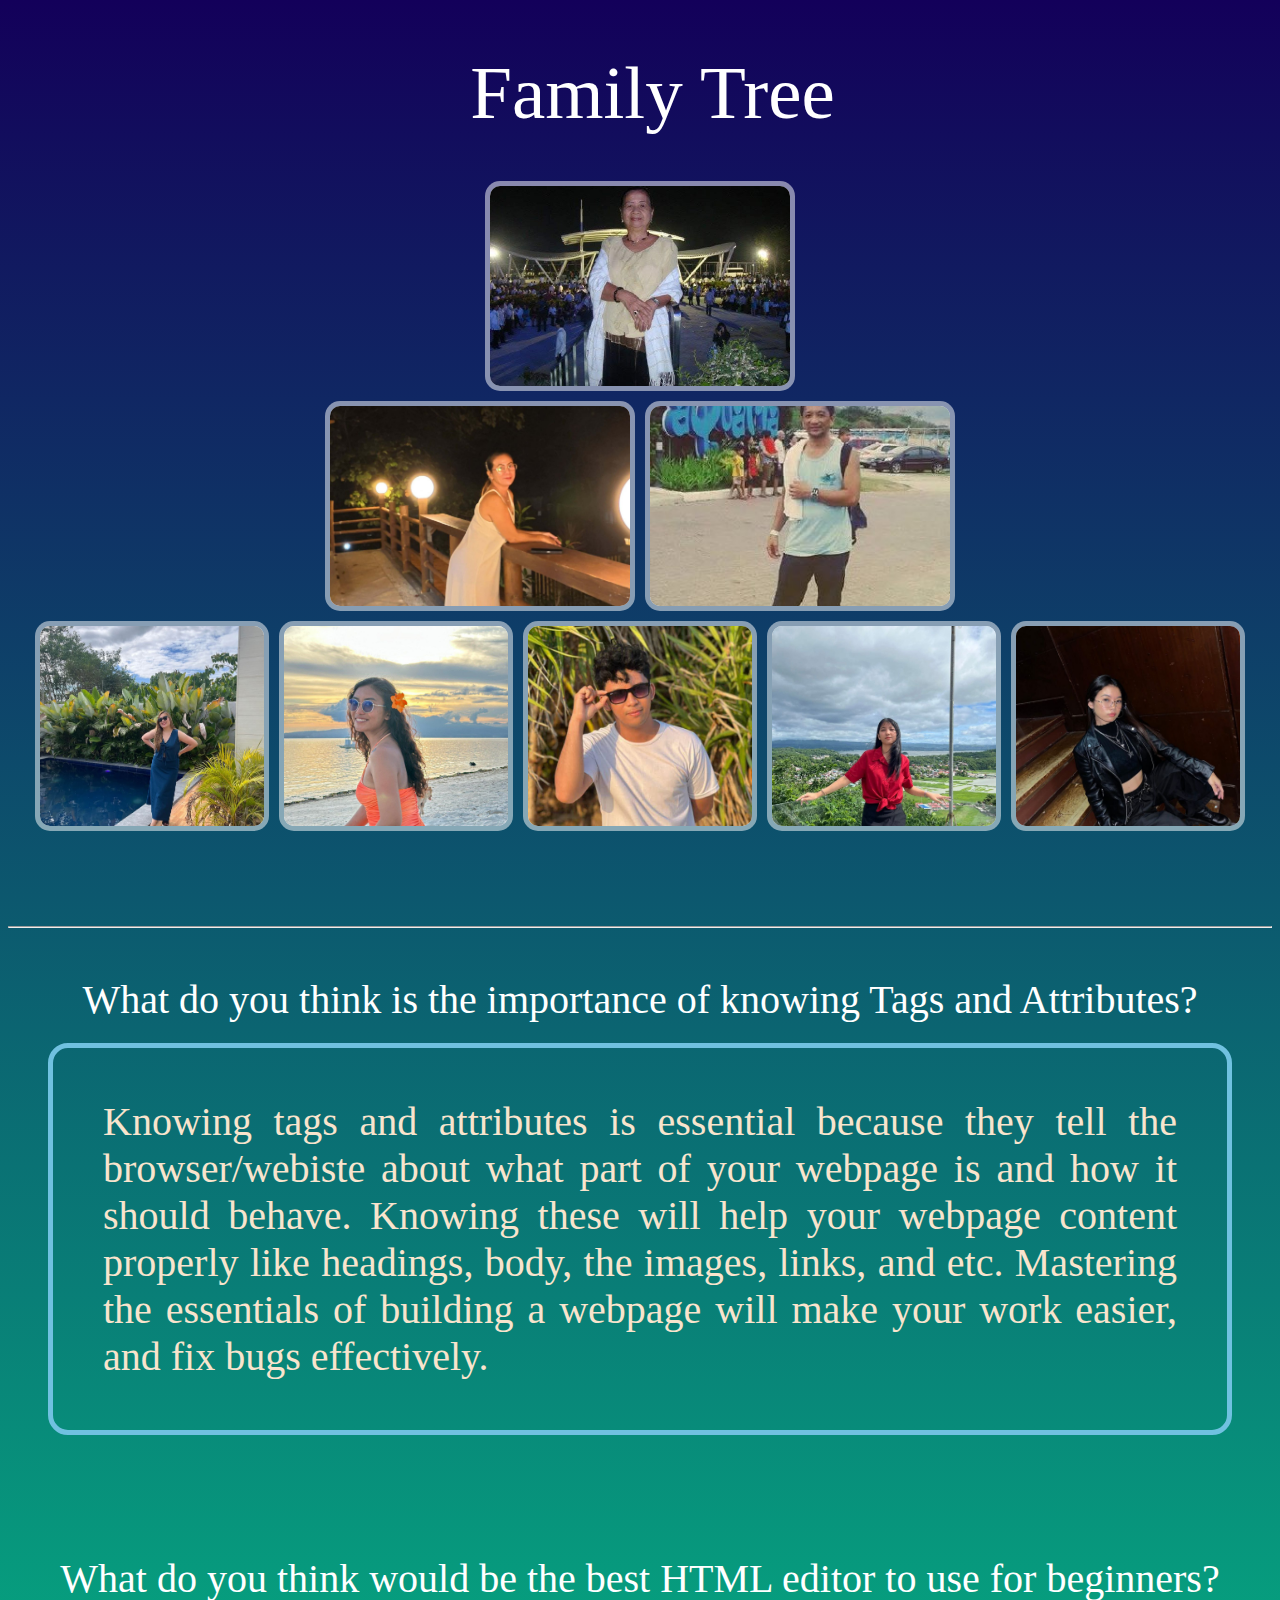
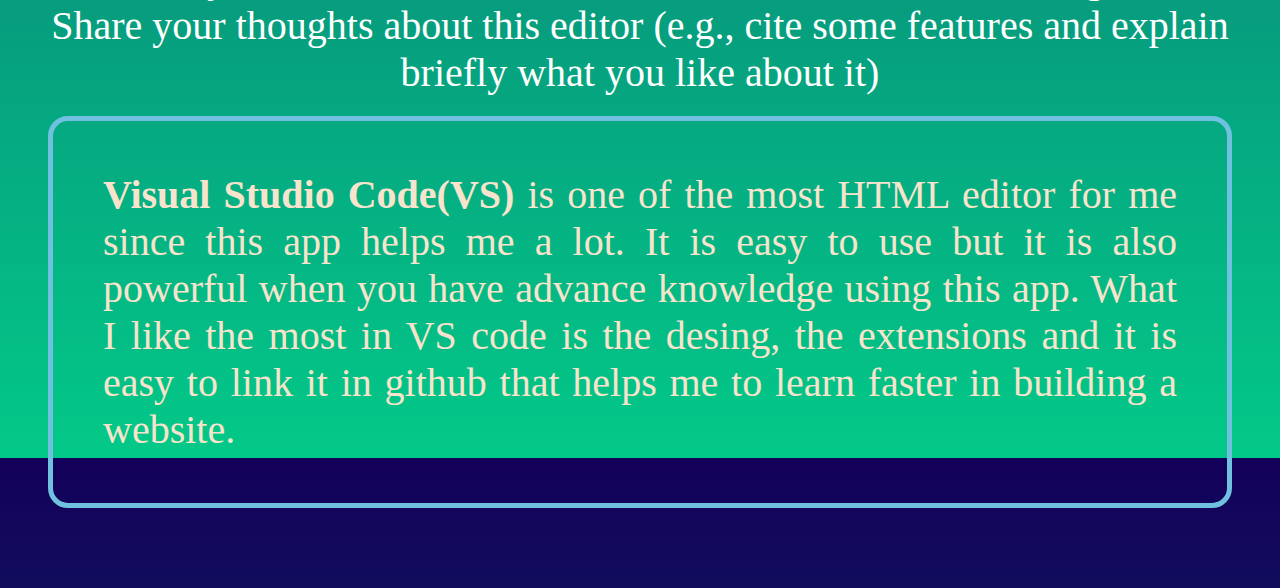
<file: index.html>
<!DOCTYPE html>
<html lang="en">
<head>
  <meta charset="UTF-8">
  <meta name="viewport" content="width=device-width, initial-scale=1.0">
  <title>Prog7</title>

  <link rel="stylesheet" href="family.css">

  <link rel="preconnect" href="https://fonts.googleapis.com">
  <link rel="preconnect" href="https://fonts.gstatic.com" crossorigin>
  <link href="https://fonts.googleapis.com/css2?family=Roboto:ital,wght@0,100..900;1,100..900&display=swap" rel="stylesheet">

</head>
<body>

<div class="family-Tree">Family Tree</div>


  <div class="top">
    <div class="card">
          <img src="img/grandmother.jpg">
            <div class="content">
              <header class="card-title">Corazon Esguerra</header>
              <p class="card-description"> Relationship : Grandmother <br> Age:80 
                <p class="info">She likes to sleep and eat all the time because she is sick. <strong>She is my real life mama coco </strong> because she raised me up since birth.
                </p>
              </p>
            </div>
      </div>  
    </div>
  

  <div class="header"> 
      <div class="card">
        <img src="img/mother.jpg" alt="">
          <div class="content">
            <header class="card-title">Rose Ching</header>
            <p class="card-description"> Relationship: Mother <br> Age:54 </p>
            <p class="info">My mother love us so much even though she live at San Juan City. She always 
              make sure that we are safe here because we are living in different place.
            </p>
          </div>
      </div>
        
      <div class="card">
          <img src="img/father.jpg">
            <div class="content">
              <header class="card-title">Carlos Esguerra JR.</header>
              <p class="card-description"> Relationship: Father <br> Age:57</p>
            <p class="info">My father is living at Caloocan City due to his work. He always give us allowance every week 
              to make sure we have money for personal daily expenses.
              </p>
            </div>
      </div>
      

  </div>
    
    <!-- child -->

<div class="childrens">
  <div class="card-child">
      <div class="card">
        <img src="img/1st-child.jpg" alt="">
          <div class="content">
            <header class="card-title">Akiko Kitazawa</Header>
            <p class="card-description"> Relationship: Sister <br> Age:31</p>
             <p class="info">She is my half sister ( mother side ). She is a half japanese and only child. She literally consdire 
              us as her siblings and do the older sibling things for us. She is with my mother at San Juan City.
              </p>
          </div>
      </div>
    
      <div class="card">
        <img src="img/2nd-child.jpg" alt="">
          <div class="content">
            <header class="card-title">Aiko Esguerra</header>
            <p class="card-description"> Relationship: Sister <br> Age:29</p>
             <p class="info"> She is the original first child on my father. She live with us and she is the one who
                pays our grocery and bills in our house. She works as a Virtual Assistant in differnt country.
              </p>
          </div>
      </div>

      <div class="card">
        <img src="img/4th-child.jpg" alt="">
          <div class="content">
            <header class="card-title">Charles Justine Esguerra</header>
            <p class="card-description"> Relationship: Brother <br> Age:23</p>
             <p class="info">He is my one and only older brother that also live at San Juan City with my Sister Aki and Mother. 
              He is a working student (PUP San Juan and working at MCDonalds).
              </p>
          </div>
      </div>

      <div class="card">
        <img src="img/3rd-child.jpg" alt="">
          <div class="content">
            <header class="card-title">Mikko Esguerra</header>
            <p class="card-description"> Relationship: Sister <br> Age: 22</p>
             <p class="info">She is considering herself as the most beautiful among the siblings. 
              She is an architecture student and also the most diligent when it comes to study.
              </p>
          </div>
      </div>
      
      <div class="card">
        <img src="img/5th-child.jpg" alt="">
          <div class="content">
            <header class="card-title">Eva Corazon Esguerra</header>
            <p class="card-description"> Relationship: Sister <Br> Age:21</p>
               <p class="info">The most talented among the siblings(Dancer). She live at Cavite with my auntie since birth but it doesn't effect
                the relationship/closeness to us.
              </p>
          </div>
      </div>

  </div>
</div>
  
  <hr class="Question-section">

  <div class="Question">
    What do you think is the importance of knowing Tags and Attributes?
    <br>
    <p class="answer">Knowing tags and attributes is essential because they tell the browser/webiste about what part of your webpage
      is and how it should behave. Knowing these will help your webpage content properly like headings, body, the images, links, and etc. 
      Mastering the essentials of building a webpage will make your work easier, and fix bugs effectively.
    </p>
  </div>

  <div class="Question">
    What do you think would be the best HTML editor to use for beginners? Share your thoughts about this editor (e.g., cite some features and explain briefly what you like about it)
    <br>
    <p class="answer"><strong>Visual Studio Code(VS)</strong> is one of the most HTML editor for me since this app helps me a lot. It is 
      easy to use but it is also powerful when you have advance knowledge using this app. What I like the most in VS code is the 
      desing, the extensions and it is easy to link it in github that helps me to learn faster in building a website. 
    </p>
  </div>
</body>
</html>
</file>
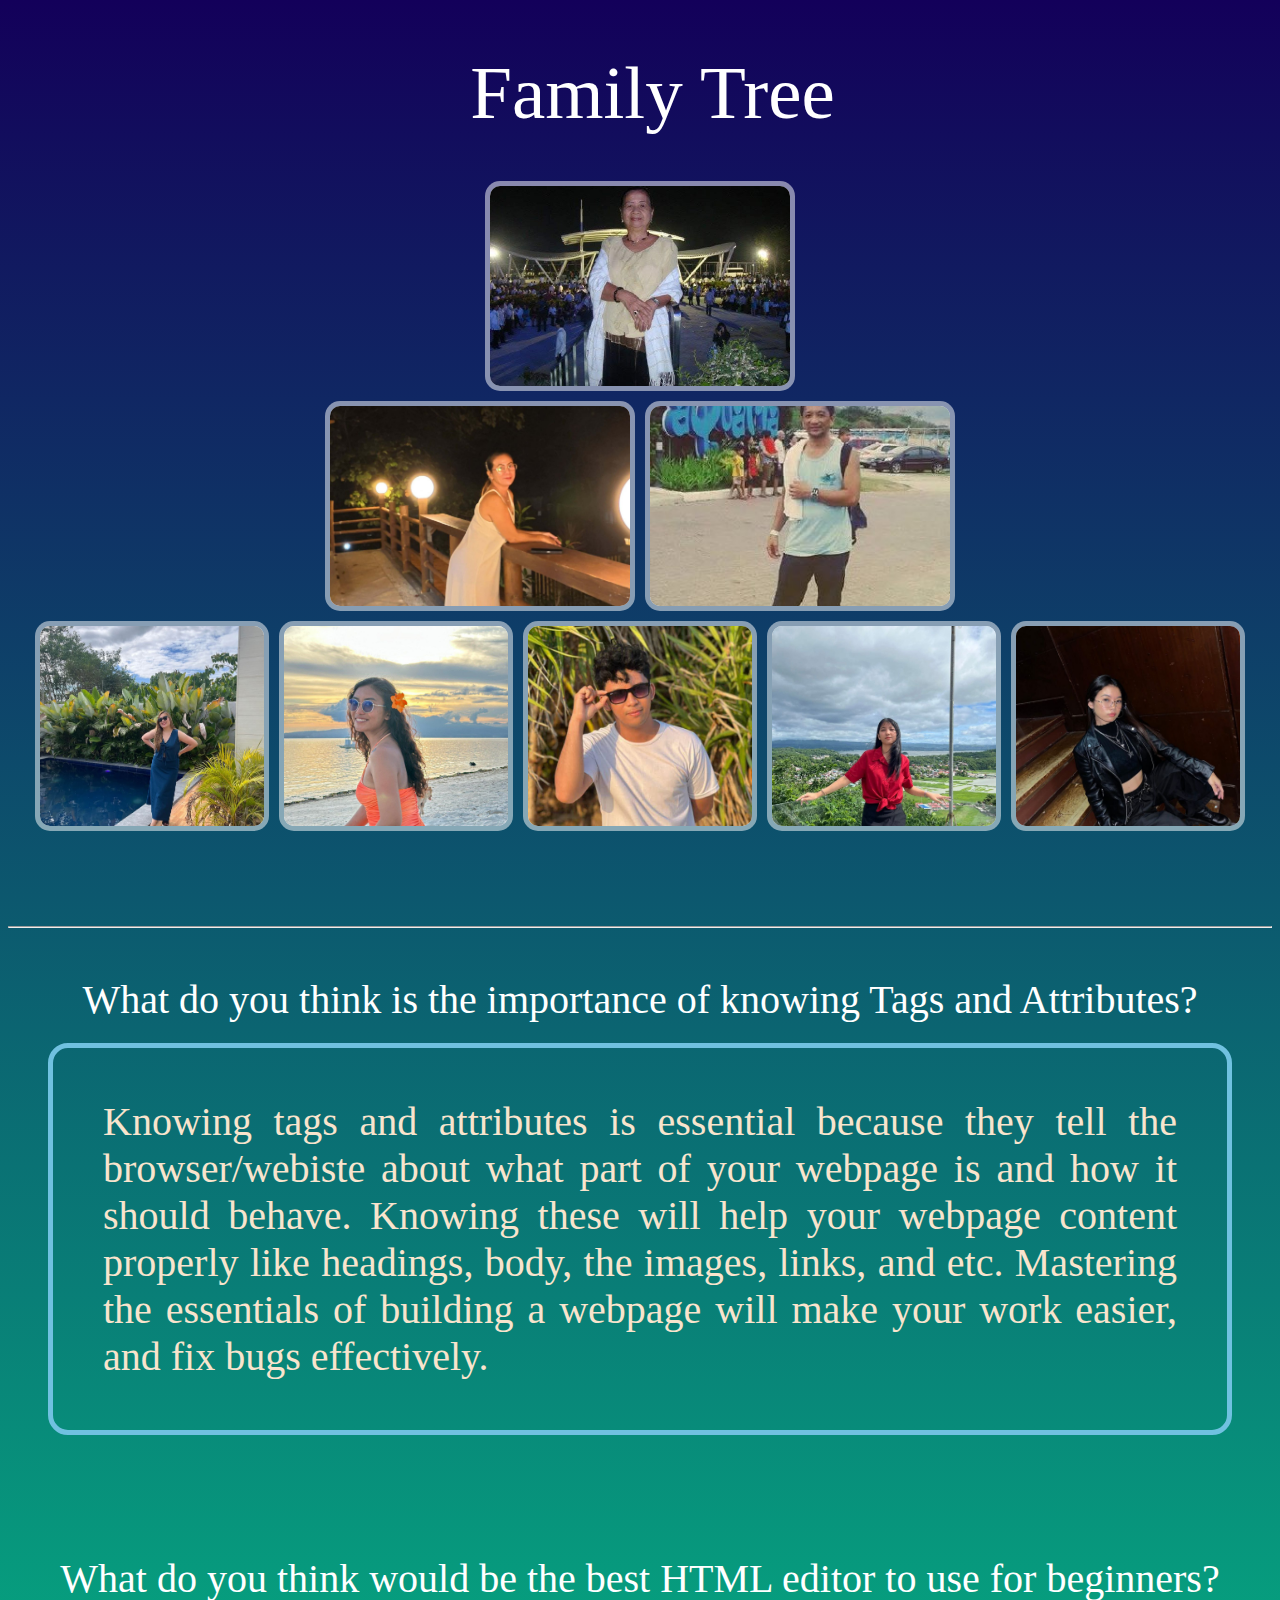
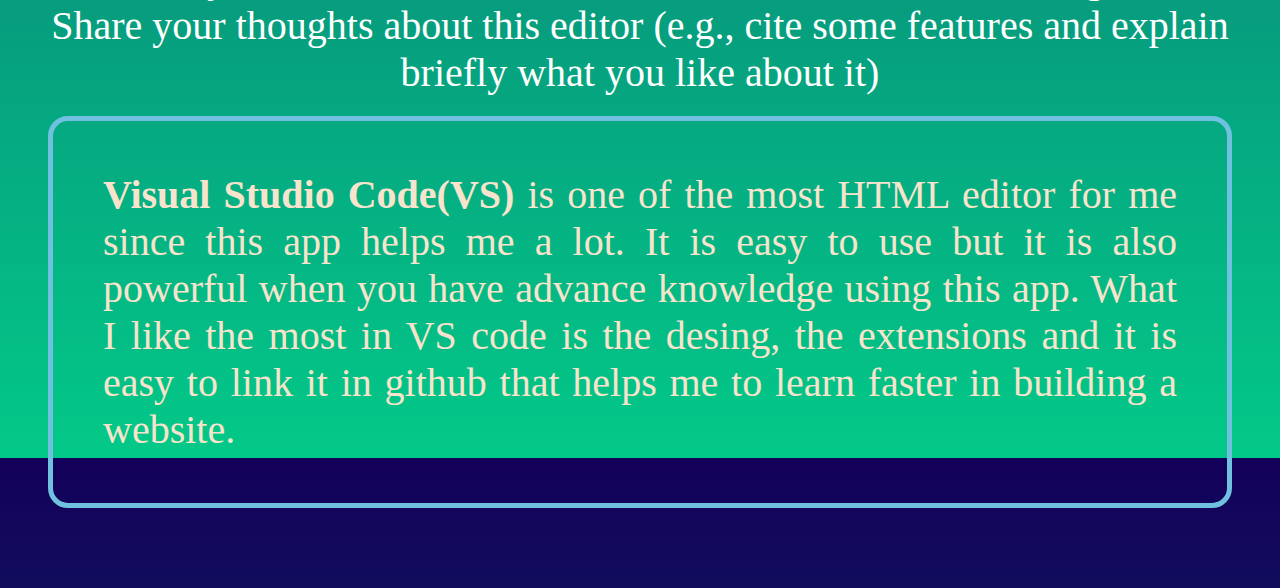
<file: family.html>
<!DOCTYPE html>
<html lang="en">
<head>
  <meta charset="UTF-8">
  <meta name="viewport" content="width=device-width, initial-scale=1.0">
  <title>Prog7</title>

  <link rel="stylesheet" href="family.css">

  <link rel="preconnect" href="https://fonts.googleapis.com">
  <link rel="preconnect" href="https://fonts.gstatic.com" crossorigin>
  <link href="https://fonts.googleapis.com/css2?family=Roboto:ital,wght@0,100..900;1,100..900&display=swap" rel="stylesheet">

</head>
<body>

<div class="family-Tree">Family Tree</div>


  <div class="top">
    <div class="card">
          <img src="img/grandmother.jpg">
            <div class="content">
              <header class="card-title">Corazon Esguerra</header>
              <p class="card-description"> Relationship : Grandmother <br> Age:80 
                <p class="info">She likes to sleep and eat all the time because she is sick. <strong>She is my real life mama coco </strong> because she raised me up since birth.
                </p>
              </p>
            </div>
      </div>  
    </div>
  

  <div class="header"> 
      <div class="card">
        <img src="img/mother.jpg" alt="">
          <div class="content">
            <header class="card-title">Rose Ching</header>
            <p class="card-description"> Relationship: Mother <br> Age:54 </p>
            <p class="info">My mother love us so much even though she live at San Juan City. She always 
              make sure that we are safe here because we are living in different place.
            </p>
          </div>
      </div>
        
      <div class="card">
          <img src="img/father.jpg">
            <div class="content">
              <header class="card-title">Carlos Esguerra JR.</header>
              <p class="card-description"> Relationship: Father <br> Age:57</p>
            <p class="info">My father is living at Caloocan City due to his work. He always give us allowance every week 
              to make sure we have money for personal daily expenses.
              </p>
            </div>
      </div>
      

  </div>
    
    <!-- child -->

<div class="childrens">
  <div class="card-child">
      <div class="card">
        <img src="img/1st-child.jpg" alt="">
          <div class="content">
            <header class="card-title">Akiko Kitazawa</Header>
            <p class="card-description"> Relationship: Sister <br> Age:31</p>
             <p class="info">She is my half sister ( mother side ). She is a half japanese and only child. She literally consdire 
              us as her siblings and do the older sibling things for us. She is with my mother at San Juan City.
              </p>
          </div>
      </div>
    
      <div class="card">
        <img src="img/2nd-child.jpg" alt="">
          <div class="content">
            <header class="card-title">Aiko Esguerra</header>
            <p class="card-description"> Relationship: Sister <br> Age:29</p>
             <p class="info"> She is the original first child on my father. She live with us and she is the one who
                pays our grocery and bills in our house. She works as a Virtual Assistant in differnt country.
              </p>
          </div>
      </div>

      <div class="card">
        <img src="img/4th-child.jpg" alt="">
          <div class="content">
            <header class="card-title">Charles Justine Esguerra</header>
            <p class="card-description"> Relationship: Brother <br> Age:23</p>
             <p class="info">He is my one and only older brother that also live at San Juan City with my Sister Aki and Mother. 
              He is a working student (PUP San Juan and working at MCDonalds).
              </p>
          </div>
      </div>

      <div class="card">
        <img src="img/3rd-child.jpg" alt="">
          <div class="content">
            <header class="card-title">Mikko Esguerra</header>
            <p class="card-description"> Relationship: Sister <br> Age: 22</p>
             <p class="info">She is considering herself as the most beautiful among the siblings. 
              She is an architecture student and also the most diligent when it comes to study.
              </p>
          </div>
      </div>
      
      <div class="card">
        <img src="img/5th-child.jpg" alt="">
          <div class="content">
            <header class="card-title">Eva Corazon Esguerra</header>
            <p class="card-description"> Relationship: Sister <Br> Age:21</p>
               <p class="info">The most talented among the siblings(Dancer). She live at Cavite with my auntie since birth but it doesn't effect
                the relationship/closeness to us.
              </p>
          </div>
      </div>

  </div>
</div>
  
  <hr class="Question-section">

  <div class="Question">
    What do you think is the importance of knowing Tags and Attributes?
    <br>
    <p class="answer">Knowing tags and attributes is essential because they tell the browser/webiste about what part of your webpage
      is and how it should behave. Knowing these will help your webpage content properly like headings, body, the images, links, and etc. 
      Mastering the essentials of building a webpage will make your work easier, and fix bugs effectively.
    </p>
  </div>

  <div class="Question">
    What do you think would be the best HTML editor to use for beginners? Share your thoughts about this editor (e.g., cite some features and explain briefly what you like about it)
    <br>
    <p class="answer"><strong>Visual Studio Code(VS)</strong> is one of the most HTML editor for me since this app helps me a lot. It is 
      easy to use but it is also powerful when you have advance knowledge using this app. What I like the most in VS code is the 
      desing, the extensions and it is easy to link it in github that helps me to learn faster in building a website. 
    </p>
  </div>
</body>
</html>
</file>
<file: family.css>
.info{
    font-size: 20px;
    padding-right: 30px;

  }

  .Question{
    color: white;
    display: flex;
    justify-content: center;
    align-items: center;
    font-size: 40px;
    padding-top: 50px;
    padding: 40px;
    flex-direction: column;
    text-align: center;
  } .answer{
      color: #f8e4cd;
      padding: 50px;
      font-size: 40px;
      margin-top: 20px;
      border-color: rgb(112, 193, 224);
      border-width: 5px;
      border-style: solid;
      border-radius: 20px;
      text-align: justify;
    } 


  .family-Tree{
    display: flex;
    justify-content: center;
    align-items:center ;
    color: white;
    padding-bottom: 50px;
    padding-left: 25px;
    font-size: 75px;
    font-family: Roboto 900, arial;
  }

  body{
    background: linear-gradient(rgb(19, 0, 90),rgb(3, 201, 136));
    min-height: 100vh;
    justify-content: center;
    margin-top: 50px;
    height: 2000px;

  }

  .top{
    display: flex;
    flex-direction: row;
    justify-content: center;
    align-items: center;
    gap: 20px;
    width: 50%;
    height: 200px;
    margin: 0 auto 100px auto;
    margin-bottom: 20px;
  }
  
  .header{
    display: flex;
    flex-direction: row;
    justify-content: center;
    align-items: center;
    gap: 20px;
    width: 50%;
    height: 200px;
    margin: 0 auto 100px auto;
    margin-bottom: 20px;
  }
   .childrens {
  display: flex;
  flex-direction: row;
  justify-content: center;
  align-items: center;
  width: 100%;         
  margin: 0 auto 100px auto;
}.card-child {
  display: flex;
  flex-direction: row;
  justify-content: center;
  gap: 20px ;                
  max-width: 1200px;       
}.card-child:hover{
      transform: scale(1.05);
      box-shadow: 0 8px 16px rgba(248, 248, 248, 0.2); 
    } 

  .content{
    position: absolute;
    top: 0;
    left: 0;
    width: 100%;
    height: 100%;
    padding: 20px;
    background-color: #fcfffa;
    transform: rotateX(-90deg);
    transform-origin: bottom;
    transition: all 0.6s cubic-bezier(0.175, 0.885, 0.32, 1.275);
    } .card img{
      object-fit: cover;
      width: 100%;
      height: 100%;
    }.card:hover .content{
        transform: rotateX(0deg);
      }
  .card-title {
      margin: 0;
      font-size: 24px;
      color: #d61e1e;
      font-weight: 70;
    }
  .card-description{
    margin: 10px 0 0;
    font-size: 14px;
    color: #444343;
    line-height: 1.4;
  }
   .card{
    position: relative;
    width: 300px;
    height: 200px;
    background-color: #f2f2f2;
    border-radius: 10px;
    display: flex;
    align-items: center;
    justify-content: center;
    overflow: hidden;
    box-shadow: 0 0 0 5px #ffffff80;
    transition: all 0.6s cubic-bezier(0.175, 0.885, 0.32, 1.275);
  }

  body:has(.card:hover){
    transform: scale(1);

  } 
  body:has(.card:hover) .card:not(:hover) {
  filter: blur(5px);
  transform: scale(1);
  opacity: 0.1;
  transition: all 0.3s ease;
}
  
.card:hover{
  width: 400px; 
  height: 300px;
  transform: scale(1.2);
  z-index: 10;
}
</file>
